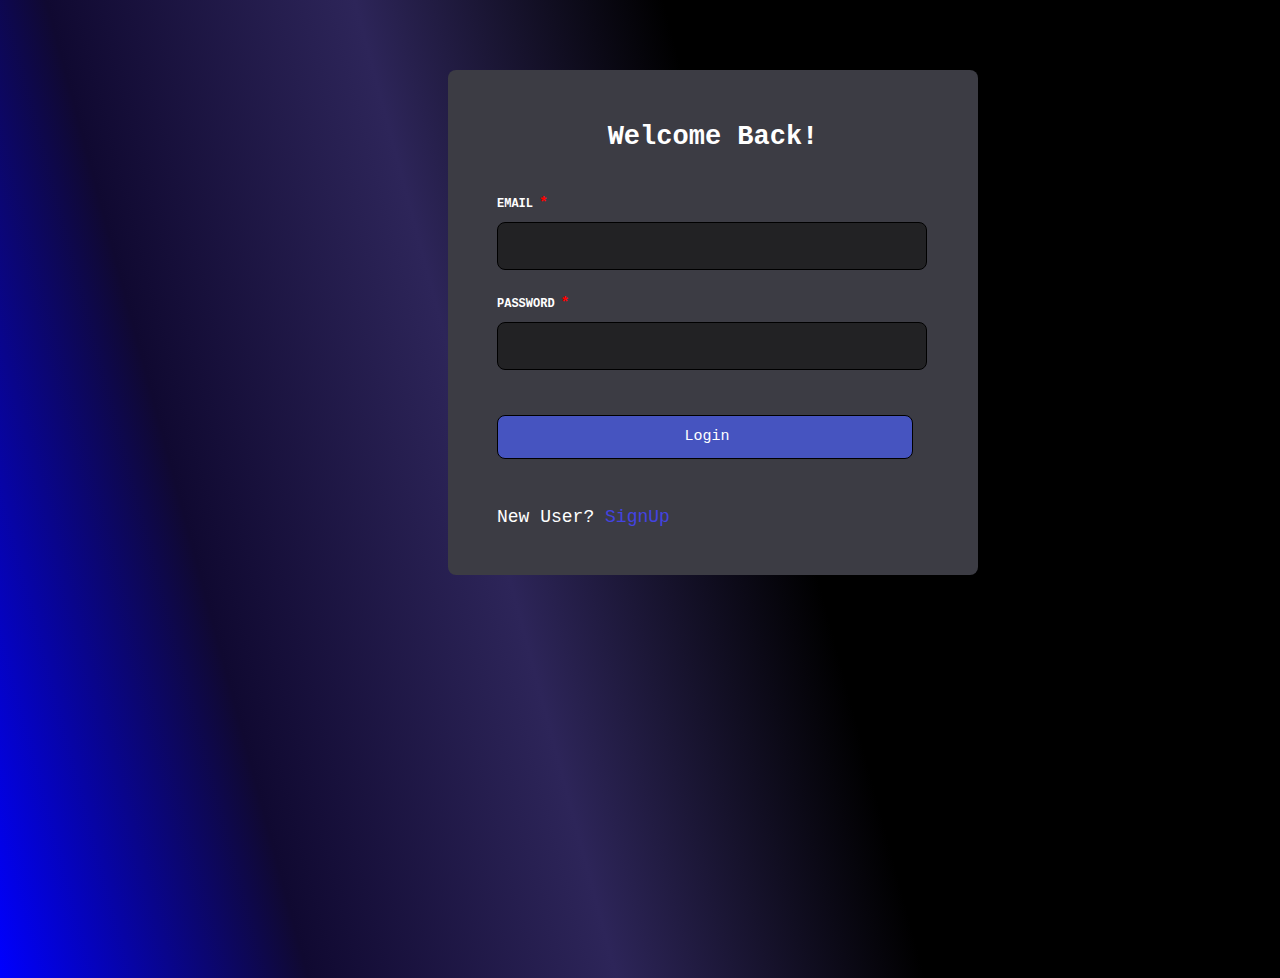
<file: login.html>
<!DOCTYPE html>
<html>
<head>
<title>Truler</title>
<meta charset="UTF-8">
<meta content="width=device-width" name="viewport" initial-scale="1.0">
<link href="./login.css" rel="stylesheet">
<script defer src="./login.js"></script>
</head>

<body>
   
<div class="container">
<h2>Welcome Back!</h2>
<div class="form">
    <div class="combine">
<label id="emlb" for="email">EMAIL<span aria-label="Required">*</span></label>
<input id="email" type="email" name="email">
</div>
    <div class="combine">
<label id="pslb" for="password">PASSWORD<span aria-label="Required">*</span></label>
<input id="password" type="password" name="password">
</div>
<div class="combine">

<button type="submit">Login</button>
<p>New User? <a link href="./signup.html">SignUp</a></p>
</div>

</div>

</div>


</body>


</html>
</file>
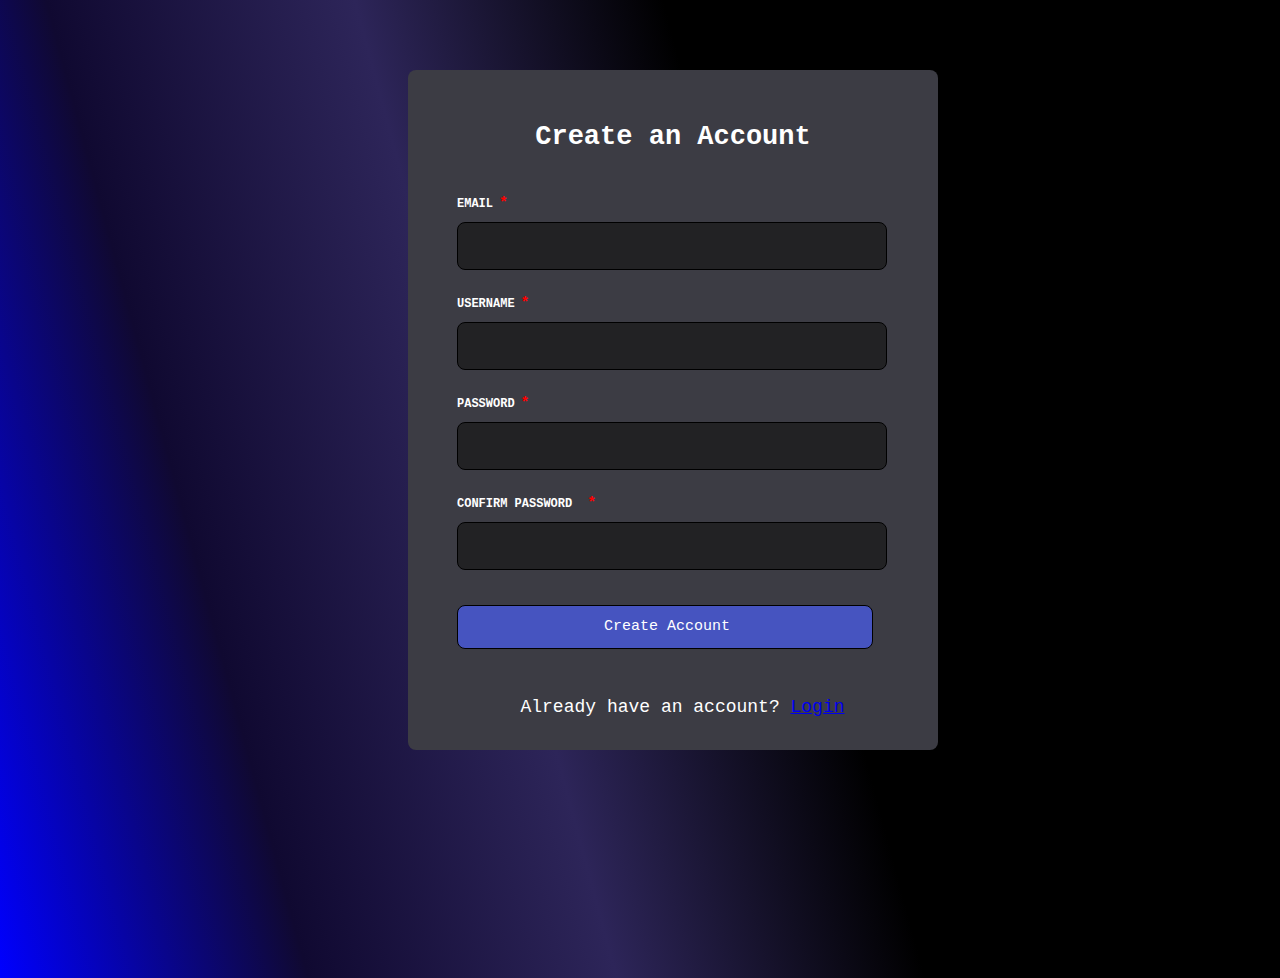
<file: signup.html>
<!DOCTYPE html>
<html>
<head>
<title>Signup</title>
<meta charset="utf-8">
<meta name="viewport" content="width=device-width" initial-scale="1.0">
<link rel="stylesheet" href="./signup.css">
<script defer src="./signup.js"></script>
</head>
<body>

<div class="container">
<h2>Create an Account</h2>
<form novalidate>
<div class="form">
    <div class="combine">
<label id="emaillb" for="email">EMAIL<span aria-label="Required">*</span></label>
<input id="email" type="email" name="email" required>
</div>
    <div class="combine">
<label id="usernamelb" for="username">USERNAME<span aria-label="Required">*</span></label>
<input id="username" type="text" name="username" required pattern="(\w|\.)*">
</div>
    <div class="combine">
<label id="passwordlb" for="password">PASSWORD<span aria-label="Required">*</span></label>
<input id="password" type="password" name="password" required minlength="6">
</div>
    <div class="combine">
<label id="passwordvlb" for="confirmpass">CONFIRM PASSWORD<span aria-label="Required">  *</span></label>
<input id="confirpass" type="password" name="confirpass" required minlength="6">
</div>
   <div class="combine">
<button type="submit">Create Account</button>
<p>Already have an account? <a link href="./login.html">Login</a></p>
</div>

</div>
</form>
</div>


</body>


</html>
</file>
<file: login.css>
body {
    height: 100vh;
    /* background: linear-gradient(105deg,blue,rgb(166, 159, 159),white, white, white) */
background: linear-gradient(75deg,blue,rgb(16, 9, 49), rgb(45, 37, 89), black, black, black);


}
.container {
    margin-top: 70px;
    margin-left: 320px;
  margin-left: 440px;
    width:470px;
    border-radius: 20px;
    padding: 30px;
    display:flex;
    flex-direction:column;
    border-radius: 8px;
    color:white;
    font-size:18px;
    font-family:monospace;
    background-color: #3c3c44;
    gap: 20px;    
}

h2 {
    text-align:center;

}

.combine {
    margin-left: 19px;
    display: flex;
    flex-direction:column;
    gap:10px;
  
}
input, button {
    width:416px;
    height:44px;
    border-radius:  8px;
    background: linear-gradient(#222224);
      /* border: 1px solid #2e3338;  */
     
      border: 1px solid black;

  color:white;
  padding-left: 10px;

  

 

}
input:focus {
    outline: none;
    border: 1px solid hsl(233.115 calc(1*49.194%) 51.373%/1);
}


button {
    margin-top:20px;
    color:white;
    background: hsl(233.115 calc(1*49.194%) 51.373%/1);
    margin-bottom:20px;
    font-size:15px;
    font-family:monospace;
}


button:hover {
    background: rgb(73, 73, 150);
}

label {
    font-weight: 800;
    font-size:12px;
    font-family:monospace;
    
}

.form {
    display: flex;
    flex-direction:column;
    gap:25px;
}

span {
    color: red;
    margin-top: -15px;
    margin-left: 6px;
    font-size:15px;
    
}


img {
    margin-left:90vw;
    width:100px;
    height:100px;

}


a {
    text-decoration:none;
    color:rgb(67, 67, 226);
}
</file>
<file: signup.css>
body {
    height: 100vh;
    /* background: linear-gradient(105deg,blue,rgb(166, 159, 159),white, white, white) */
background: linear-gradient(75deg,blue,rgb(16, 9, 49), rgb(45, 37, 89), black, black, black);

}
.container {
    margin-top: 70px;
    margin-left: 400px;
    width:470px;
    height:620px;
    border-radius: 20px;
    padding: 30px;
    display:flex;
    flex-direction:column;
    border-radius: 8px;
    color:white;
    font-size:18px;
    font-family:monospace;
    background-color: #3c3c44;
    gap: 20px;    
}

h2 {
    text-align:center;

}
p {
    text-align:center;
}

.combine {
    margin-left: 19px;
    display: flex;
    flex-direction:column;
    gap:10px;
  
}
input, button {
    width:416px;
    height:44px;
    border-radius:  8px;
    background: linear-gradient(#222224);
      /* border: 1px solid #2e3338;  */
     
      border: 1px solid black;

  color:white;
  padding-left: 10px;

}
input:focus {
    outline: none;
    border: 1px solid hsl(233.115 calc(1*49.194%) 51.373%/1);
}
input:user-invalid {
    outline: none;
    border: 1px solid red;

}


button {
    margin-top:10px;
    color:white;
    background: hsl(233.115 calc(1*49.194%) 51.373%/1);
    margin-bottom:20px;
    font-family:monospace;
    font-size:15px;
}


button:hover {
    background: rgb(73, 73, 150);
}

label {
    font-weight: 800;
    font-size:12px;
    font-family:monospace;
    
}

.form {
    display: flex;
    flex-direction:column;
    gap:25px;
}

span {
    color: red;
    margin-top: -15px;
    margin-left: 6px;
    font-size:15px;
    
}


img {
    position:absolute;
    margin-left:90vw;
    width:100px;
    height:100px;
    margin-top:-60px;

}
</file>
